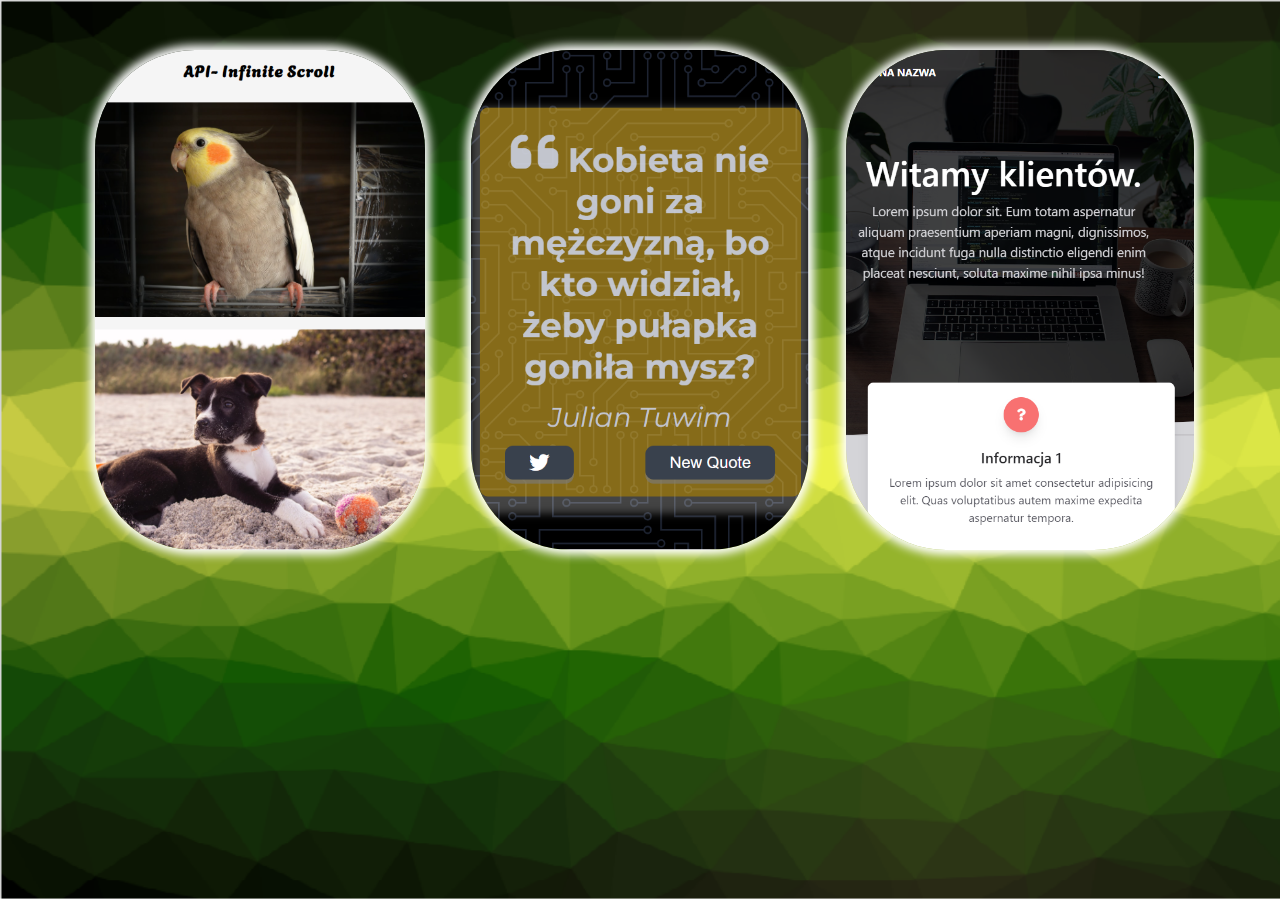
<file: index.html>
<!DOCTYPE html>
<html lang="en">

<head>
    <meta charset="UTF-8">
    <meta name="viewport" content="width=device-width, initial-scale=1.0">
    <title>Wybór stron</title>
    
    <link rel="stylesheet" href="https://cdn.jsdelivr.net/npm/bootstrap@4.0.0/dist/css/bootstrap.min.css" integrity="sha384-Gn5384xqQ1aoWXA+058RXPxPg6fy4IWvTNh0E263XmFcJlSAwiGgFAW/dAiS6JXm" crossorigin="anonymous">
    <link rel="stylesheet" href="style.css">
</head>

<body>
    <div class="container text-center">
  <div class="row">
    <div class="col-sm">
        <a href="INFINITE_SCROLL/index.html"> <img src="IMG_PROJECTS/INFINITE.png"
            alt=""></a>
    </div>
    <div class="col-sm">
        <a href="QUOTE_GENERATOR/index.html"> <img src="IMG_PROJECTS/QUEUE.png"
            alt=""></a>
    </div>
    <div class="col-sm">
      <a href="ANIMATED_TEMPLATE/index.html"> <img src="IMG_PROJECTS/ANIMATE.png"
        alt=""></a>
    </div>
  </div>
</div>

</body>

</html>
</file>
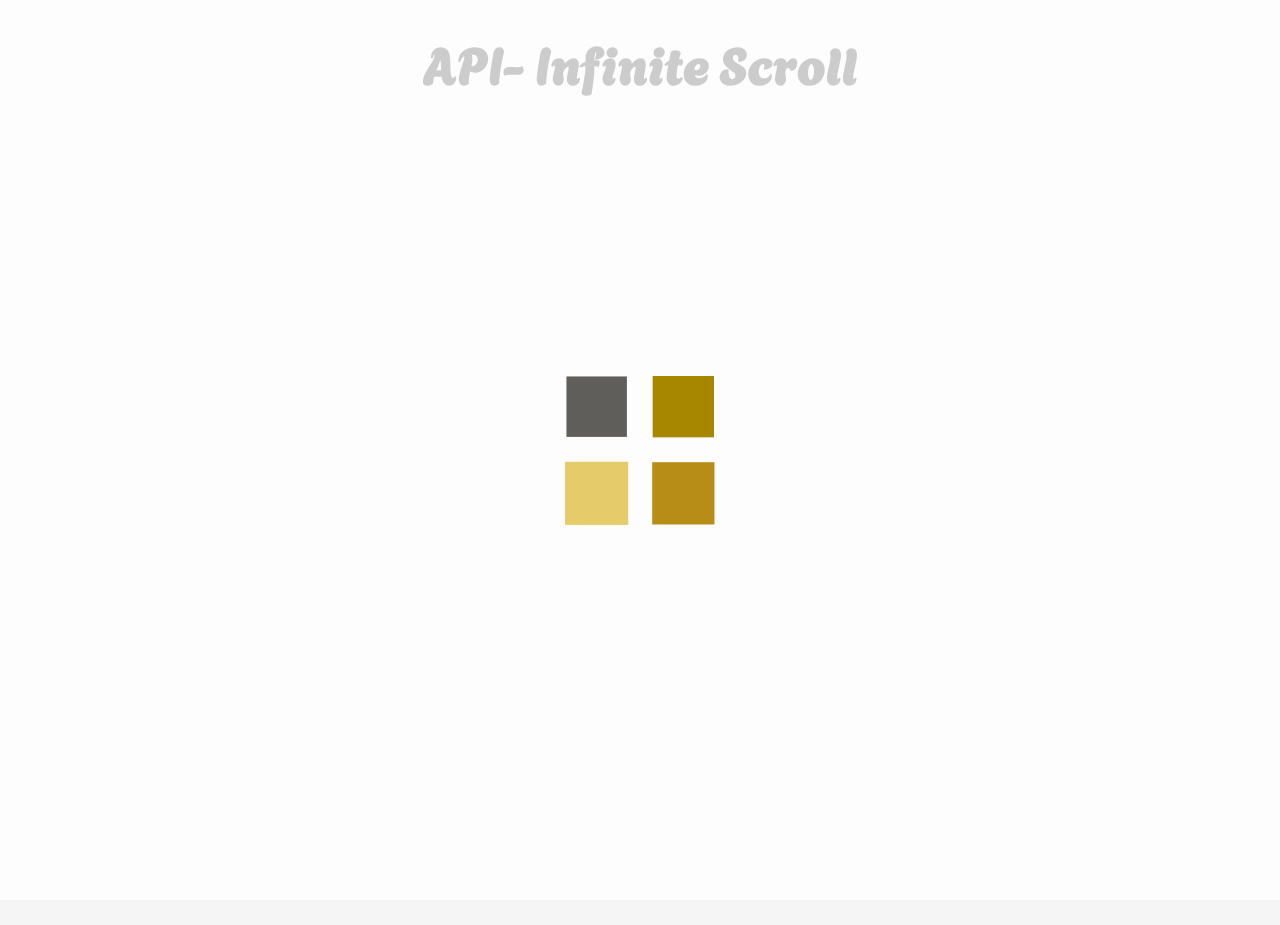
<file: INFINITE_SCROLL/index.html>
<!DOCTYPE html>
<html lang="en">

<head>
    <meta charset="UTF-8">
    <meta name="viewport" content="width=device-width, initial-scale=1.0">
    <title>Infinite Scroll</title>
    <link rel="icon" type="image/png" href="https://www.google.com/s2/favicons?domain=jacinto.design">
    <link rel="stylesheet" href="style.css">
</head>

<body>
    <!-- Title -->
    <h1>API- Infinite Scroll</h1>
    <!-- Loader -->
    <div class="loader" id="loader">
        <img src="Loading.svg" alt="Loading">
    </div>
    <!-- Img container -->
    <div class="image-container" id="image-container">
    </div>
    <!-- Sript -->
    <script src="script.js"></script>
</body>

</html>
</file>
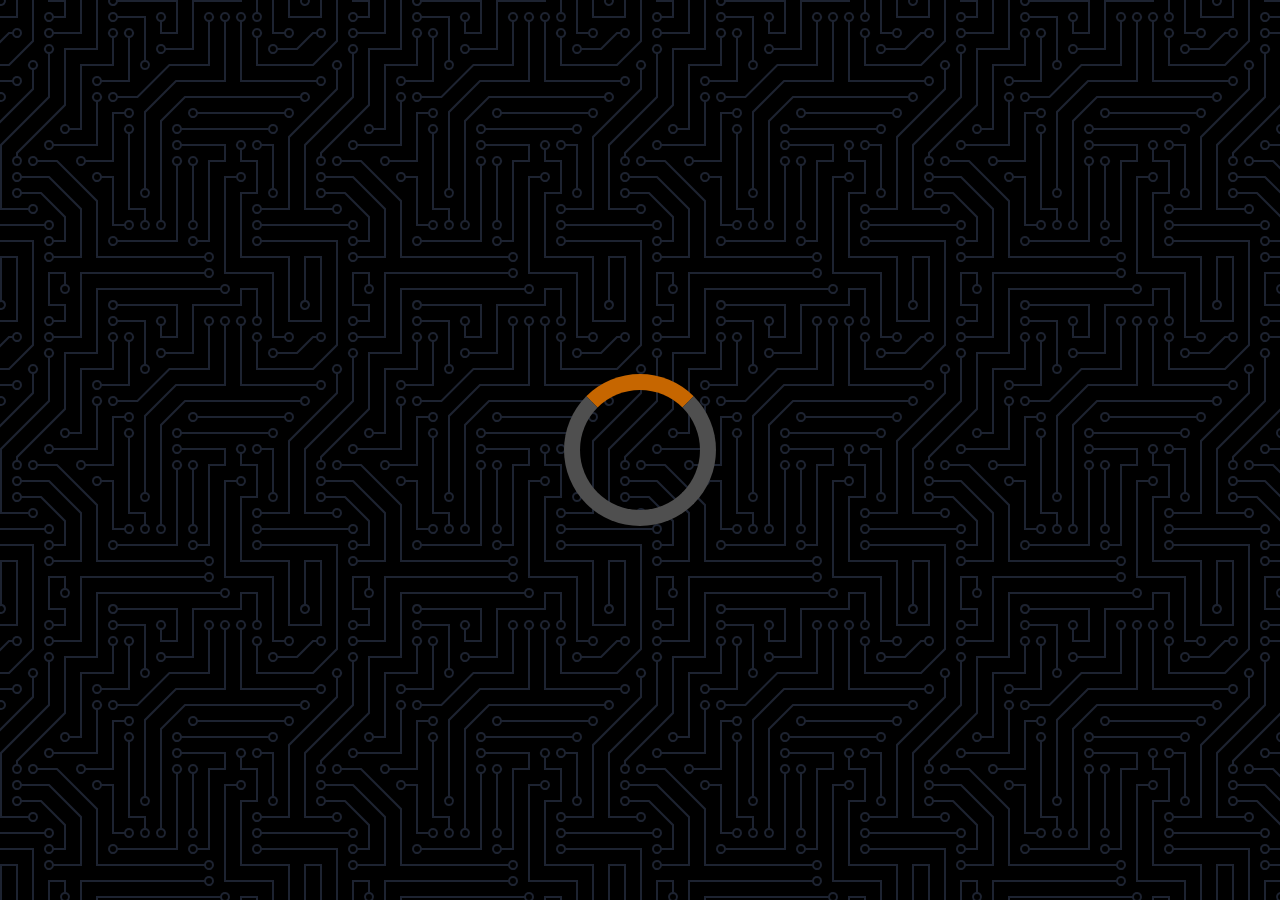
<file: QUOTE_GENERATOR/index.html>
<!DOCTYPE html>
<html lang="pl">

<head>
    
    <meta charset="UTF-8">
    <meta name="viewport" content="width=device-width, initial-scale=1.0">
    <title>Qnote Generator</title>
    <link rel="icon" type="image/png" href="https://www.google.com/s2/favicons?domain=jacinto.design">
    <link rel="stylesheet" href="https://cdnjs.cloudflare.com/ajax/libs/font-awesome/6.4.2/css/all.min.css">
    <link rel="stylesheet" href="style.css">
    <script src="https://code.jquery.com/jquery-3.6.0.min.js"></script>
</head>

<body>

    <div class="quote-container" id="quoteContainer">
        <div class="quote-text" id="quote-text">
            <i class="fas fa-quote-left"></i>
            <span id="quote">
            </span>
        </div>


        <!-- Author -->
        <div class="quote-author">
            <span id="author"></span>
        </div>

        <!-- Buttons -->

        <div class="button-container">
            <button class="twitter-button" id="twitter" title="Tweet this!">
                <i class="fab fa-twitter"></i>
            </button>
            <button id="new-quote">New Quote</button>
        </div>
    </div>
    <!-- Loader -->
    <div class="loader" id="loader"></div>
    <!-- Sript -->
    <script src="script.js"></script>
</body>

</html>
</file>
<file: style.css>
html{
    box-sizing: border-box;
}
body{
    margin: 0;
    min-height: 100vh;
    background-image: url("background.png");
    background-repeat: no-repeat;
background-size: cover; 
}

img{
    margin-top: 50px;
    width:auto;
    height: 500px;
    border-radius: 100px;
    box-shadow: 0px 0px 10px 5px rgba(255, 255, 255, 1);
}
</file>
<file: INFINITE_SCROLL/style.css>
@import url('https://fonts.googleapis.com/css2?family=Agbalumo&display=swap');
html{
    box-sizing: border-box;
}
body{
    margin: 0;
    min-height: 100vh;
    font-family: Agbalumo, sans-serif;
    background: whitesmoke;
}
h1{
    text-align: center;
    margin-top: 25px;
    margin-bottom: 15px;;
    font-size: 50px;
    letter-spacing: 1px;
}

/* Loader */

.loader{
    position: fixed;
    top: 0;
    left: 0;
    bottom: 0;
    right: 0;
    width: 100%;
    height: 100%;
    background-color: rgba(255,255,255, 0.8);
    z-index: 9999;
}
.loader img{
    position: fixed;
    top: 50%;
    left: 50%;
    transform: translate(-50%, -50%);
}
/* Image container */
.image-container{
    margin: 10px 30%;
}

.image-container img{
    width: 100%;
    height: auto;
    margin-top: 10px;
}

/* Media Query Smartphone */
@media screen and (max-width:600px) {
    h1{
        font-size: 20px;
    }
    .image-container{
        margin: 10px;
    }
    
}
</file>
<file: QUOTE_GENERATOR/style.css>
@import url('https://fonts.googleapis.com/css2?family=Montserrat:ital,wght@0,100;0,200;0,300;0,400;0,500;0,600;0,700;0,800;0,900;1,100;1,200;1,300;1,400;1,500;1,600;1,700;1,800;1,900&display=swap');

html {
    box-sizing: border-box;
}

body {
    margin: 0;
    min-height: 100vh;
    font-family: Montserrat, sans-serif;
    font-weight: 700;
    text-align: center;
    display: flex;
    color: rgba(208, 218, 248, 0.807);
    align-items: center;
    justify-content: center;
    background-color: #000000;
    background-image: url("data:image/svg+xml,%3Csvg xmlns='http://www.w3.org/2000/svg' viewBox='0 0 304 304' width='304' height='304'%3E%3Cpath fill='%23333e56' fill-opacity='0.57' d='M44.1 224a5 5 0 1 1 0 2H0v-2h44.1zm160 48a5 5 0 1 1 0 2H82v-2h122.1zm57.8-46a5 5 0 1 1 0-2H304v2h-42.1zm0 16a5 5 0 1 1 0-2H304v2h-42.1zm6.2-114a5 5 0 1 1 0 2h-86.2a5 5 0 1 1 0-2h86.2zm-256-48a5 5 0 1 1 0 2H0v-2h12.1zm185.8 34a5 5 0 1 1 0-2h86.2a5 5 0 1 1 0 2h-86.2zM258 12.1a5 5 0 1 1-2 0V0h2v12.1zm-64 208a5 5 0 1 1-2 0v-54.2a5 5 0 1 1 2 0v54.2zm48-198.2V80h62v2h-64V21.9a5 5 0 1 1 2 0zm16 16V64h46v2h-48V37.9a5 5 0 1 1 2 0zm-128 96V208h16v12.1a5 5 0 1 1-2 0V210h-16v-76.1a5 5 0 1 1 2 0zm-5.9-21.9a5 5 0 1 1 0 2H114v48H85.9a5 5 0 1 1 0-2H112v-48h12.1zm-6.2 130a5 5 0 1 1 0-2H176v-74.1a5 5 0 1 1 2 0V242h-60.1zm-16-64a5 5 0 1 1 0-2H114v48h10.1a5 5 0 1 1 0 2H112v-48h-10.1zM66 284.1a5 5 0 1 1-2 0V274H50v30h-2v-32h18v12.1zM236.1 176a5 5 0 1 1 0 2H226v94h48v32h-2v-30h-48v-98h12.1zm25.8-30a5 5 0 1 1 0-2H274v44.1a5 5 0 1 1-2 0V146h-10.1zm-64 96a5 5 0 1 1 0-2H208v-80h16v-14h-42.1a5 5 0 1 1 0-2H226v18h-16v80h-12.1zm86.2-210a5 5 0 1 1 0 2H272V0h2v32h10.1zM98 101.9V146H53.9a5 5 0 1 1 0-2H96v-42.1a5 5 0 1 1 2 0zM53.9 34a5 5 0 1 1 0-2H80V0h2v34H53.9zm60.1 3.9V66H82v64H69.9a5 5 0 1 1 0-2H80V64h32V37.9a5 5 0 1 1 2 0zM101.9 82a5 5 0 1 1 0-2H128V37.9a5 5 0 1 1 2 0V82h-28.1zm16-64a5 5 0 1 1 0-2H146v44.1a5 5 0 1 1-2 0V18h-26.1zm102.2 270a5 5 0 1 1 0 2H98v14h-2v-16h124.1zM242 149.9V160h16v34h-16v62h48v48h-2v-46h-48v-66h16v-30h-16v-12.1a5 5 0 1 1 2 0zM53.9 18a5 5 0 1 1 0-2H64V2H48V0h18v18H53.9zm112 32a5 5 0 1 1 0-2H192V0h50v2h-48v48h-28.1zm-48-48a5 5 0 0 1-9.8-2h2.07a3 3 0 1 0 5.66 0H178v34h-18V21.9a5 5 0 1 1 2 0V32h14V2h-58.1zm0 96a5 5 0 1 1 0-2H137l32-32h39V21.9a5 5 0 1 1 2 0V66h-40.17l-32 32H117.9zm28.1 90.1a5 5 0 1 1-2 0v-76.51L175.59 80H224V21.9a5 5 0 1 1 2 0V82h-49.59L146 112.41v75.69zm16 32a5 5 0 1 1-2 0v-99.51L184.59 96H300.1a5 5 0 0 1 3.9-3.9v2.07a3 3 0 0 0 0 5.66v2.07a5 5 0 0 1-3.9-3.9H185.41L162 121.41v98.69zm-144-64a5 5 0 1 1-2 0v-3.51l48-48V48h32V0h2v50H66v55.41l-48 48v2.69zM50 53.9v43.51l-48 48V208h26.1a5 5 0 1 1 0 2H0v-65.41l48-48V53.9a5 5 0 1 1 2 0zm-16 16V89.41l-34 34v-2.82l32-32V69.9a5 5 0 1 1 2 0zM12.1 32a5 5 0 1 1 0 2H9.41L0 43.41V40.6L8.59 32h3.51zm265.8 18a5 5 0 1 1 0-2h18.69l7.41-7.41v2.82L297.41 50H277.9zm-16 160a5 5 0 1 1 0-2H288v-71.41l16-16v2.82l-14 14V210h-28.1zm-208 32a5 5 0 1 1 0-2H64v-22.59L40.59 194H21.9a5 5 0 1 1 0-2H41.41L66 216.59V242H53.9zm150.2 14a5 5 0 1 1 0 2H96v-56.6L56.6 162H37.9a5 5 0 1 1 0-2h19.5L98 200.6V256h106.1zm-150.2 2a5 5 0 1 1 0-2H80v-46.59L48.59 178H21.9a5 5 0 1 1 0-2H49.41L82 208.59V258H53.9zM34 39.8v1.61L9.41 66H0v-2h8.59L32 40.59V0h2v39.8zM2 300.1a5 5 0 0 1 3.9 3.9H3.83A3 3 0 0 0 0 302.17V256h18v48h-2v-46H2v42.1zM34 241v63h-2v-62H0v-2h34v1zM17 18H0v-2h16V0h2v18h-1zm273-2h14v2h-16V0h2v16zm-32 273v15h-2v-14h-14v14h-2v-16h18v1zM0 92.1A5.02 5.02 0 0 1 6 97a5 5 0 0 1-6 4.9v-2.07a3 3 0 1 0 0-5.66V92.1zM80 272h2v32h-2v-32zm37.9 32h-2.07a3 3 0 0 0-5.66 0h-2.07a5 5 0 0 1 9.8 0zM5.9 0A5.02 5.02 0 0 1 0 5.9V3.83A3 3 0 0 0 3.83 0H5.9zm294.2 0h2.07A3 3 0 0 0 304 3.83V5.9a5 5 0 0 1-3.9-5.9zm3.9 300.1v2.07a3 3 0 0 0-1.83 1.83h-2.07a5 5 0 0 1 3.9-3.9zM97 100a3 3 0 1 0 0-6 3 3 0 0 0 0 6zm0-16a3 3 0 1 0 0-6 3 3 0 0 0 0 6zm16 16a3 3 0 1 0 0-6 3 3 0 0 0 0 6zm16 16a3 3 0 1 0 0-6 3 3 0 0 0 0 6zm0 16a3 3 0 1 0 0-6 3 3 0 0 0 0 6zm-48 32a3 3 0 1 0 0-6 3 3 0 0 0 0 6zm16 16a3 3 0 1 0 0-6 3 3 0 0 0 0 6zm32 48a3 3 0 1 0 0-6 3 3 0 0 0 0 6zm-16 16a3 3 0 1 0 0-6 3 3 0 0 0 0 6zm32-16a3 3 0 1 0 0-6 3 3 0 0 0 0 6zm0-32a3 3 0 1 0 0-6 3 3 0 0 0 0 6zm16 32a3 3 0 1 0 0-6 3 3 0 0 0 0 6zm32 16a3 3 0 1 0 0-6 3 3 0 0 0 0 6zm0-16a3 3 0 1 0 0-6 3 3 0 0 0 0 6zm-16-64a3 3 0 1 0 0-6 3 3 0 0 0 0 6zm16 0a3 3 0 1 0 0-6 3 3 0 0 0 0 6zm16 96a3 3 0 1 0 0-6 3 3 0 0 0 0 6zm0 16a3 3 0 1 0 0-6 3 3 0 0 0 0 6zm16 16a3 3 0 1 0 0-6 3 3 0 0 0 0 6zm16-144a3 3 0 1 0 0-6 3 3 0 0 0 0 6zm0 32a3 3 0 1 0 0-6 3 3 0 0 0 0 6zm16-32a3 3 0 1 0 0-6 3 3 0 0 0 0 6zm16-16a3 3 0 1 0 0-6 3 3 0 0 0 0 6zm-96 0a3 3 0 1 0 0-6 3 3 0 0 0 0 6zm0 16a3 3 0 1 0 0-6 3 3 0 0 0 0 6zm16-32a3 3 0 1 0 0-6 3 3 0 0 0 0 6zm96 0a3 3 0 1 0 0-6 3 3 0 0 0 0 6zm-16-64a3 3 0 1 0 0-6 3 3 0 0 0 0 6zm16-16a3 3 0 1 0 0-6 3 3 0 0 0 0 6zm-32 0a3 3 0 1 0 0-6 3 3 0 0 0 0 6zm0-16a3 3 0 1 0 0-6 3 3 0 0 0 0 6zm-16 0a3 3 0 1 0 0-6 3 3 0 0 0 0 6zm-16 0a3 3 0 1 0 0-6 3 3 0 0 0 0 6zm-16 0a3 3 0 1 0 0-6 3 3 0 0 0 0 6zM49 36a3 3 0 1 0 0-6 3 3 0 0 0 0 6zm-32 0a3 3 0 1 0 0-6 3 3 0 0 0 0 6zm32 16a3 3 0 1 0 0-6 3 3 0 0 0 0 6zM33 68a3 3 0 1 0 0-6 3 3 0 0 0 0 6zm16-48a3 3 0 1 0 0-6 3 3 0 0 0 0 6zm0 240a3 3 0 1 0 0-6 3 3 0 0 0 0 6zm16 32a3 3 0 1 0 0-6 3 3 0 0 0 0 6zm-16-64a3 3 0 1 0 0-6 3 3 0 0 0 0 6zm0 16a3 3 0 1 0 0-6 3 3 0 0 0 0 6zm-16-32a3 3 0 1 0 0-6 3 3 0 0 0 0 6zm80-176a3 3 0 1 0 0-6 3 3 0 0 0 0 6zm16 0a3 3 0 1 0 0-6 3 3 0 0 0 0 6zm-16-16a3 3 0 1 0 0-6 3 3 0 0 0 0 6zm32 48a3 3 0 1 0 0-6 3 3 0 0 0 0 6zm16-16a3 3 0 1 0 0-6 3 3 0 0 0 0 6zm0-32a3 3 0 1 0 0-6 3 3 0 0 0 0 6zm112 176a3 3 0 1 0 0-6 3 3 0 0 0 0 6zm-16 16a3 3 0 1 0 0-6 3 3 0 0 0 0 6zm0 16a3 3 0 1 0 0-6 3 3 0 0 0 0 6zm0 16a3 3 0 1 0 0-6 3 3 0 0 0 0 6zM17 180a3 3 0 1 0 0-6 3 3 0 0 0 0 6zm0 16a3 3 0 1 0 0-6 3 3 0 0 0 0 6zm0-32a3 3 0 1 0 0-6 3 3 0 0 0 0 6zm16 0a3 3 0 1 0 0-6 3 3 0 0 0 0 6zM17 84a3 3 0 1 0 0-6 3 3 0 0 0 0 6zm32 64a3 3 0 1 0 0-6 3 3 0 0 0 0 6zm16-16a3 3 0 1 0 0-6 3 3 0 0 0 0 6z'%3E%3C/path%3E%3C/svg%3E");}

.quote-container {
    width: auto;
    max-width: 900px;
    padding: 20px 30px;
    border-radius: 10px;
    background-color: rgba(227, 181, 43, 0.593);
    box-shadow: 0 10px 10px 10px rgba(255, 255, 255, 0.268);
}

.quote-text {
    font-size: 2.75rem;
}

.long-quote {
    font-size: 2.0rem;
}

.fa-quote-left {
    font-size: 4rem;
}

.quote-author{
    margin-top: 15px;
    font-size: 2rem;
    font-weight: 400;
    font-style: italic;
}

.button-container{
    margin-top: 15px;
    display: flex;
    justify-content: space-between;
}
button{
    cursor: pointer;
    font-size: 1.2rem;
    height: 2.5rem;
    border: none;
    border-radius: 10px;
    color: #fff;
    background: #39414d;
    outline: none;
    padding: 0.5rem 1.8rem;
    box-shadow: 0 0.3rem rgba(121,121,121,0.65);

}
button:hover{
    filter: brightness(110%);
}
button:active{
    transform: translate(0,0.3rem);
    box-shadow: 0 0.1rem rgba(255,255,255,0.65);
}
.twitter-button:hover{
    color: #38a1f3;
}
.fa-twitter{
    font-size: 1.5rem;
}

/* Loader */
.loader {
    border: 16px solid #4f4f4f; /* Light grey */
    border-top: 16px solid #c66600; 
    border-radius: 50%;
    width: 120px;
    height: 120px;
    animation: spin 2s linear infinite;
  }
  
  @keyframes spin {
    0% { transform: rotate(0deg); }
    100% { transform: rotate(360deg); }
  }
/* Media Query */
@media screen and (max-width: 1000px) {
    .quote-container{
        margin: auto 10px;
    }
    .quote-text{
        font-size: 2.5rem;
    }
}
</file>
